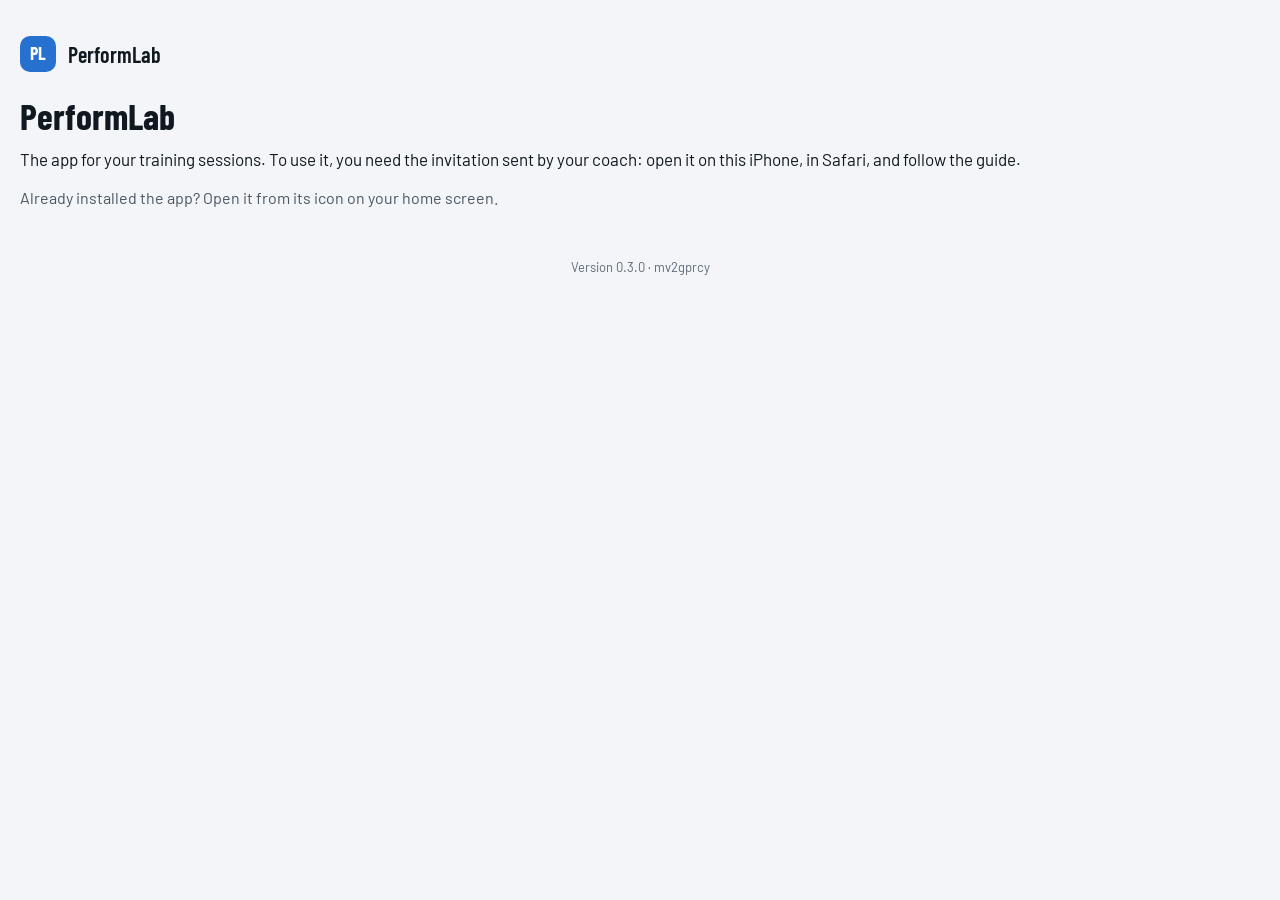
<file: index.html>
<!doctype html>
<html lang="fr">
  <head>
    <meta charset="UTF-8" />
    <meta name="viewport" content="width=device-width, initial-scale=1, viewport-fit=cover" />
    <!-- Politique de sécurité du contenu (AUD-37) : la page ne charge que ses propres fichiers
         et ne joint que la boîte Supabase du coach. Styles en ligne permis (attributs posés par
         le code) ; images « blob: » (illustrations lues dans la boîte) et « data: ». Raisons et
         contrôle : src/__tests__/politiqueDeContenu.spec.ts. -->
    <meta
      http-equiv="Content-Security-Policy"
      content="default-src 'self'; script-src 'self'; style-src 'self' 'unsafe-inline'; img-src 'self' data: blob:; font-src 'self'; connect-src 'self' https://*.supabase.co; worker-src 'self'; manifest-src 'self'; object-src 'none'; base-uri 'self'; form-action 'none'"
    />
    <!-- Couleur de la barre du système : fond de la palette de la PWA (étape 6.4 bis). -->
    <meta name="theme-color" media="(prefers-color-scheme: dark)" content="#0f1317" />
    <meta name="theme-color" media="(prefers-color-scheme: light)" content="#f3f5f8" />
    <meta name="apple-mobile-web-app-capable" content="yes" />
    <meta name="apple-mobile-web-app-title" content="PerformLab" />
    <link rel="manifest" href="./manifest.webmanifest" />
    <link rel="apple-touch-icon" href="./icone-192.png" />
    <link rel="icon" type="image/png" href="./icone-192.png" />
    <title>PerformLab</title>
    <script type="module" crossorigin src="./assets/index-2uS57LEk.js"></script>
    <link rel="stylesheet" crossorigin href="./assets/index-c5T9g7Zo.css">
  </head>
  <body>
    <div id="app"></div>
  </body>
</html>
</file>
<file: assets/index-c5T9g7Zo.css>
:root,[data-theme=dark]{--lightningcss-light: ;--lightningcss-dark:initial;color-scheme:dark;--bg-page:#0f1317;--bg-surface:#182028;--bg-block-header:#1e2832;--bg-muted:#141a20;--border-muted:#222b34;--bg-reader-bar:#141a20;--border-color:#242e38;--text-primary:#e8edf2;--text-secondary:#a3afbb;--text-tertiary:#7d8996;--accent:#2f7fe0;--accent-fill:#2670cf;--on-accent:#fff;--accent-light:#6aaef7;--banner-bg:#17263a;--banner-border:#2f7fe0;--state-same-bg:#6aaef7;--state-same-on:#0f1317;--state-modified:#f2a33a;--state-modified-on:#0f1317;--state-modified-text:#f2b45c;--state-todo-border:#4a5763;--state-todo-text:#c3ccd5;--danger-text:#ff8f80;--rpe-1:#108240;--rpe-2:#10831a;--rpe-3:#368110;--rpe-4:#607a0f;--rpe-5:#807110;--rpe-6:#986713;--rpe-7:#af5a16;--rpe-8:#c44918;--rpe-9:#d72d1b;--rpe-10:#dd1b35;--rpe-on:#fff}[data-theme=light]{--lightningcss-light:initial;--lightningcss-dark: ;color-scheme:light;--bg-page:#f3f5f8;--bg-surface:#fff;--bg-block-header:#e9eef4;--bg-muted:#eceff3;--border-muted:#dde3e9;--bg-reader-bar:#fff;--border-color:#dfe5eb;--text-primary:#101820;--text-secondary:#4a5663;--text-tertiary:#5d6a78;--accent:#2f7fe0;--accent-fill:#2670cf;--on-accent:#fff;--accent-light:#1f64bd;--banner-bg:#e3eefc;--banner-border:#2f7fe0;--state-same-bg:#d7e7fb;--state-same-on:#0d4a94;--state-modified:#f2a33a;--state-modified-on:#101820;--state-modified-text:#9a5700;--state-todo-border:#8795a3;--state-todo-text:#3d4955;--danger-text:#b3261e;--rpe-1:#108240;--rpe-2:#10831a;--rpe-3:#368110;--rpe-4:#607a0f;--rpe-5:#807110;--rpe-6:#986713;--rpe-7:#af5a16;--rpe-8:#c44918;--rpe-9:#d72d1b;--rpe-10:#dd1b35;--rpe-on:#fff}:root{--font-text:"Barlow", -apple-system, system-ui, sans-serif;--font-display:"Barlow Condensed", "Barlow", -apple-system, system-ui, sans-serif;--space-xs:4px;--space-sm:8px;--space-md:12px;--space-lg:20px;--space-xl:32px;--radius-sm:8px;--radius-md:14px;--radius-lg:18px;--touch-min:44px;--button-height:54px;--tabs-height:56px}@font-face{font-family:Barlow;font-style:normal;font-weight:400;font-display:swap;src:url(../polices/barlow-latin-400-normal.woff2)format("woff2")}@font-face{font-family:Barlow;font-style:normal;font-weight:500;font-display:swap;src:url(../polices/barlow-latin-500-normal.woff2)format("woff2")}@font-face{font-family:Barlow;font-style:normal;font-weight:600;font-display:swap;src:url(../polices/barlow-latin-600-normal.woff2)format("woff2")}@font-face{font-family:Barlow Condensed;font-style:normal;font-weight:600;font-display:swap;src:url(../polices/barlow-condensed-latin-600-normal.woff2)format("woff2")}@font-face{font-family:Barlow Condensed;font-style:normal;font-weight:700;font-display:swap;src:url(../polices/barlow-condensed-latin-700-normal.woff2)format("woff2")}html,body,#app{height:100%}html,body{overscroll-behavior:none;background:var(--bg-page);color:var(--text-primary);font-family:var(--font-text);-webkit-text-size-adjust:100%;-webkit-tap-highlight-color:transparent;margin:0;font-size:16px;line-height:1.4;overflow:hidden}h1,h2,h3{font-family:var(--font-display);margin:0;font-weight:700;line-height:1.1}.champ{gap:var(--space-xs);margin-bottom:var(--space-md);color:var(--text-secondary);flex-direction:column;font-size:.9375rem;display:flex}.champ input,.champ textarea{font:inherit;color:var(--text-primary);background:var(--bg-page);border:1.5px solid var(--border-color);border-radius:var(--radius-sm);min-height:var(--touch-min);padding:var(--space-sm) var(--space-md);box-sizing:border-box;font-size:1.0625rem}.champ input:focus,.champ textarea:focus{border-color:var(--accent);outline:none}.champ input[readonly]{color:var(--text-secondary)}.bouton{width:100%;min-height:var(--button-height);margin-top:var(--space-sm);border-radius:var(--radius-md);font-family:var(--font-text);cursor:pointer;font-size:1.125rem;font-weight:600;display:block}.bouton.principal{background:var(--accent-fill);color:var(--on-accent);border:none}.bouton.secondaire{border:1.5px solid var(--state-todo-border);color:var(--text-primary);background:0 0}.bouton:disabled{opacity:.55;cursor:default}.carte{background:var(--bg-surface);border-radius:var(--radius-lg);padding:var(--space-lg);margin-bottom:var(--space-md)}.texte-secondaire{color:var(--text-secondary)}.intitule{font-family:var(--font-text);letter-spacing:.12em;text-transform:uppercase;color:var(--text-secondary);margin:var(--space-lg) var(--space-xs) var(--space-sm);font-size:.8125rem;font-weight:600}.intitule.accent{color:var(--accent-light)}.ligne{justify-content:space-between;align-items:center;gap:var(--space-md);width:100%;min-height:var(--touch-min);font:inherit;text-align:left;color:var(--text-primary);cursor:pointer;background:0 0;border:none;padding:0;font-size:1.0625rem;display:flex}.ligne.accent{color:var(--accent-light)}.ligne.alerte{color:var(--danger-text)}.erreur{color:var(--text-primary);background:var(--bg-muted);border-left:4px solid var(--state-modified);border-radius:var(--radius-sm);padding:var(--space-md);margin:var(--space-md) 0}.onglets[data-v-65ffcf4a]{z-index:10;padding:var(--space-xs) max(var(--space-sm), env(safe-area-inset-right)) env(safe-area-inset-bottom) max(var(--space-sm), env(safe-area-inset-left));background:var(--bg-surface);border-top:1px solid var(--border-color);display:flex;position:fixed;bottom:0;left:0;right:0}.onglet[data-v-65ffcf4a]{min-width:0;min-height:var(--tabs-height);color:var(--text-secondary);flex-direction:column;flex:1;justify-content:center;align-items:center;gap:2px;font-size:.8125rem;font-weight:500;text-decoration:none;display:flex;position:relative}.onglet.actif[data-v-65ffcf4a]{color:var(--accent-light);font-weight:600}.icone[data-v-65ffcf4a]{fill:none;stroke:currentColor;stroke-width:1.8px;stroke-linecap:round;stroke-linejoin:round;width:26px;height:26px}.onglet.actif .icone[data-v-65ffcf4a]{stroke-width:2.2px}.pastille[data-v-65ffcf4a]{box-sizing:border-box;background:var(--rpe-9);min-width:20px;height:20px;color:var(--rpe-on);text-align:center;border-radius:10px;padding:0 5px;font-size:.75rem;font-weight:700;line-height:20px;position:absolute;top:2px;left:calc(50% + 4px)}.visuellement-cache[data-v-65ffcf4a]{clip-path:inset(50%);white-space:nowrap;width:1px;height:1px;position:absolute;overflow:hidden}.chargement-echoue[data-v-2c756bf3]{gap:var(--space-md);flex-direction:column;display:flex}.chargement-echoue p[data-v-2c756bf3]{margin:0}.gabarit[data-v-2c756bf3]{flex-direction:column;height:100%;display:flex}.barre-etat[data-v-2c756bf3]{height:env(safe-area-inset-top);background:var(--bg-page);flex:none}.defilement[data-v-2c756bf3]{overscroll-behavior-y:contain;-webkit-overflow-scrolling:touch;box-sizing:border-box;min-height:0;padding-top:max(calc(var(--space-lg) - env(safe-area-inset-top)), 0px);padding-left:max(var(--space-lg), env(safe-area-inset-left));padding-right:max(var(--space-lg), env(safe-area-inset-right));flex:1 1 0;overflow-y:auto}.entete[data-v-2c756bf3]{justify-content:space-between;align-items:center;gap:var(--space-md);min-height:var(--touch-min);padding-top:var(--space-md);display:flex}.marque[data-v-2c756bf3]{align-items:center;gap:var(--space-md);display:flex}.logo[data-v-2c756bf3]{background:var(--accent-fill);width:36px;height:36px;color:var(--on-accent);font-family:var(--font-display);border-radius:10px;justify-content:center;align-items:center;font-size:1.125rem;font-weight:700;display:inline-flex}.nom[data-v-2c756bf3]{font-family:var(--font-display);font-size:1.375rem;font-weight:600}.coach[data-v-2c756bf3]{color:var(--text-secondary);font-size:.9375rem}.plein-ecran .contenu[data-v-2c756bf3]{padding-top:0}.avec-onglets .defilement[data-v-2c756bf3]{padding-bottom:calc(var(--tabs-height) + var(--space-lg) + env(safe-area-inset-bottom))}.ecran-fixe .defilement[data-v-2c756bf3]{flex-direction:column;display:flex;overflow:hidden}.ecran-fixe.avec-onglets .defilement[data-v-2c756bf3]{padding-bottom:calc(var(--tabs-height) + var(--space-xs) + env(safe-area-inset-bottom))}.ecran-fixe .contenu[data-v-2c756bf3]{min-height:0;padding-top:var(--space-md);flex-direction:column;flex:1 1 0;display:flex}.contenu[data-v-2c756bf3]{padding-top:var(--space-lg)}.pied[data-v-2c756bf3]{padding-top:var(--space-xl);padding-bottom:max(var(--space-lg), env(safe-area-inset-bottom));text-align:center;color:var(--text-tertiary);font-size:.8125rem}.titre[data-v-f253bcbd]{margin:0 0 var(--space-xs);font-size:2.5rem}.seance[data-v-f253bcbd]{justify-content:space-between;align-items:center;gap:var(--space-md);color:inherit;margin-top:var(--space-md);text-decoration:none;display:flex}.corps p[data-v-f253bcbd]{margin:0}.titre-seance[data-v-f253bcbd]{font-size:1.125rem;font-weight:500}.meta[data-v-f253bcbd]{color:var(--text-secondary)}.pastille[data-v-f253bcbd]{border-radius:999px;flex:none;padding:2px 12px;font-size:.875rem;font-weight:600}.envoyee[data-v-f253bcbd]{background:var(--state-same-bg);color:var(--state-same-on)}.en-attente[data-v-f253bcbd]{border:1.5px solid var(--state-todo-border);color:var(--state-todo-text)}.titre[data-v-18b5e5ef]{margin-bottom:var(--space-md);font-size:2.25rem}.intro[data-v-18b5e5ef]{margin:0 0 var(--space-md);font-size:1.0625rem}.etapes[data-v-18b5e5ef]{margin-top:var(--space-lg);padding-left:calc(var(--space-lg) + 1.25rem);font-size:1.0625rem}.etapes li+li[data-v-18b5e5ef]{margin-top:var(--space-md)}.lien-texte[data-v-ebd82a32]{padding:var(--space-sm) 0;min-height:var(--touch-min);font:inherit;color:var(--accent-light);cursor:pointer;background:0 0;border:none;display:block}.titre[data-v-05183769]{margin-bottom:var(--space-sm);font-size:2.25rem}.question[data-v-9f95adce]{margin:0 0 var(--space-sm);font-size:1.0625rem}.explication[data-v-9f95adce]{margin:0;font-size:.9375rem}.explication+div[data-v-9f95adce]{margin-top:var(--space-md)}.titre[data-v-54c15e60]{margin-bottom:var(--space-md);font-size:2.25rem}.texte[data-v-54c15e60]{font-size:1.0625rem;line-height:1.5}.carte .texte[data-v-54c15e60]{margin:0}.version[data-v-54c15e60]{font-size:.8125rem}.effacement[data-v-54c15e60]{margin-top:var(--space-lg)}.date[data-v-4b58a1cb]{margin:0 0 var(--space-xs);color:var(--text-secondary);font-size:1.0625rem}.titre[data-v-4b58a1cb]{margin-bottom:var(--space-lg);font-size:2.5rem}.carte p[data-v-4b58a1cb]{margin:0}.carte p+p[data-v-4b58a1cb]{margin-top:var(--space-sm)}.principal[data-v-4b58a1cb]{font-size:1.0625rem}.diagnostic[data-v-4b58a1cb]{font-size:.875rem}.aujourdhui[data-v-4b58a1cb]{border:1.5px solid var(--border-color)}.aujourdhui .intitule[data-v-4b58a1cb]{margin:0 0 var(--space-xs)}.titre-seance[data-v-4b58a1cb]{margin:0 0 var(--space-xs);font-size:1.75rem}.aujourdhui p+p[data-v-4b58a1cb]{margin-top:0}.lancer[data-v-4b58a1cb]{box-sizing:border-box;margin-top:var(--space-md);justify-content:center;align-items:center;text-decoration:none;display:flex}.tuiles[data-v-4b58a1cb]{gap:var(--space-md);grid-template-columns:1fr 1fr;display:grid}.tuile[data-v-4b58a1cb]{box-sizing:border-box;min-height:128px;padding:var(--space-lg);border:1.5px solid var(--border-color);border-radius:var(--radius-lg);background:var(--bg-surface);color:var(--text-primary);font:inherit;text-align:left;flex-direction:column;text-decoration:none;display:flex}.tuile.a-venir[data-v-4b58a1cb]{border-style:dashed;border-color:var(--state-todo-border);color:var(--text-secondary);background:0 0}.tuile-tete[data-v-4b58a1cb]{justify-content:space-between;align-items:center;gap:var(--space-sm);min-height:28px;margin-bottom:auto;display:flex}.icone[data-v-4b58a1cb]{fill:none;width:28px;height:28px;stroke:var(--accent-light);stroke-width:1.8px;stroke-linecap:round;stroke-linejoin:round;flex:none}.a-venir .icone[data-v-4b58a1cb]{stroke:currentColor}.pastille[data-v-4b58a1cb]{background:var(--accent-fill);color:var(--on-accent);white-space:nowrap;border-radius:999px;padding:2px 10px;font-size:.875rem;font-weight:600}.tuile-titre[data-v-4b58a1cb]{margin-top:var(--space-md);font-size:1.25rem;font-weight:600}.tuile-detail[data-v-4b58a1cb]{color:var(--text-secondary);font-size:.9375rem}.titre[data-v-de3c1f25]{margin-bottom:var(--space-md);font-size:2.25rem}.illustration[data-v-6a5656e4]{border-radius:var(--radius-md,12px);background:var(--bg-surface);object-fit:contain;display:block}.vignette[data-v-6a5656e4]{flex-shrink:0;width:64px;height:64px}.grande[data-v-6a5656e4]{width:100%;max-height:220px;margin:var(--space-sm) 0}.champ-direct[data-v-f003b62e]{width:100%;min-width:0;min-height:var(--touch-min);box-sizing:border-box;padding:0 var(--space-md);border-radius:var(--radius-md);border:1.5px solid var(--state-todo-border);background:var(--bg-page);color:var(--text-primary);font-family:var(--font-text);font-variant-numeric:tabular-nums;text-align:right;font-size:1.25rem}.champ-direct[data-v-f003b62e]:focus{border-color:var(--accent);outline:none}.champ-direct.proposee[data-v-f003b62e]{letter-spacing:.08em;color:var(--text-secondary);font-style:italic}.champ-direct.a-saisir[data-v-f003b62e]{border-color:var(--state-modified);border-style:dashed}.champ-direct[data-v-f003b62e]::placeholder{color:var(--text-tertiary);font-size:.875rem;font-style:normal}.champ-direct.a-saisir[data-v-f003b62e]::placeholder{color:var(--state-modified-text)}.champ-direct[data-v-f003b62e]:disabled{opacity:1;border-style:solid;border-color:var(--border-color);-webkit-text-fill-color:currentColor}.icone-etat[data-v-96128c63]{fill:none;stroke:currentColor;stroke-width:2.4px;stroke-linecap:round;stroke-linejoin:round;flex:none;width:18px;height:18px}.choix[data-v-2cb89757]{gap:var(--space-sm);grid-template-columns:repeat(3,1fr);display:grid}.etat[data-v-2cb89757]{justify-content:center;align-items:center;gap:var(--space-xs);min-height:64px;padding:var(--space-sm) var(--space-xs);border-radius:var(--radius-md);border:1.5px solid var(--state-todo-border);background:var(--bg-surface);color:var(--text-primary);font-family:var(--font-text);cursor:pointer;flex-direction:column;font-size:1.0625rem;font-weight:600;display:flex}.etat[data-v-2cb89757]:disabled{cursor:default}.etat[data-v-2cb89757]:disabled:not(.choisi){opacity:.55}.icone[data-v-2cb89757]{width:26px;height:26px}.is-same .icone[data-v-2cb89757]{color:var(--accent-light)}.is-modified .icone[data-v-2cb89757]{color:var(--state-modified)}.is-skipped .icone[data-v-2cb89757]{color:var(--text-secondary)}.choisi[data-v-2cb89757]{background:var(--banner-bg)}.choisi.is-same[data-v-2cb89757]{border-color:var(--accent)}.choisi.is-modified[data-v-2cb89757]{border-color:var(--state-modified)}.choisi.is-skipped[data-v-2cb89757]{border-color:var(--text-secondary)}.compact .etat[data-v-2cb89757]{min-height:var(--touch-min);flex-direction:row;gap:6px;font-size:.9375rem}.compact .icone[data-v-2cb89757]{width:18px;height:18px}.compact .choisi.is-modified[data-v-2cb89757]{background:var(--state-modified);color:var(--state-modified-on)}.compact .choisi.is-modified .icone[data-v-2cb89757]{color:var(--state-modified-on)}.niveaux[data-v-5ea07ce2]{gap:var(--space-sm);grid-template-columns:repeat(5,1fr);display:grid}.niveau[data-v-5ea07ce2]{min-height:var(--touch-min);border:1.5px solid var(--border-color);border-top:5px solid var(--niveau);border-radius:var(--radius-sm);background:var(--bg-surface);color:var(--text-primary);font-family:var(--font-text);cursor:pointer;font-size:1.25rem;font-weight:700}.niveau.choisi[data-v-5ea07ce2]{border-color:var(--niveau);background:var(--niveau);color:var(--rpe-on)}.niveau[data-v-5ea07ce2]:disabled{cursor:default}.niveau[data-v-5ea07ce2]:disabled:not(.choisi){opacity:.55}.mot[data-v-5ea07ce2]{margin:var(--space-sm) 0 0;color:var(--text-secondary);font-size:1.0625rem}.champ-temps[data-v-4e6331de]{width:100%;min-width:0;min-height:var(--touch-min);box-sizing:border-box;padding:0 var(--space-md);border-radius:var(--radius-md);border:1.5px solid var(--state-todo-border);background:var(--bg-page);color:var(--text-primary);font-family:var(--font-text);font-variant-numeric:tabular-nums;text-align:right;font-size:1.25rem}.champ-temps[data-v-4e6331de]:focus{border-color:var(--accent);outline:none}.champ-temps.proposee[data-v-4e6331de]{letter-spacing:.08em;color:var(--text-secondary);font-style:italic}.champ-temps.a-saisir[data-v-4e6331de]{border-color:var(--state-modified);border-style:dashed}.champ-temps[data-v-4e6331de]::placeholder{color:var(--text-tertiary);font-size:.875rem;font-style:normal}.champ-temps[data-v-4e6331de]:disabled{opacity:1;border-color:var(--border-color);-webkit-text-fill-color:currentColor}.choix-distance[data-v-519d73d1]{border:1px solid var(--border-color);border-radius:var(--radius-sm);vertical-align:middle;display:inline-flex;overflow:hidden}.choix-distance-btn[data-v-519d73d1]{min-width:2.25rem;min-height:1.75rem;color:var(--text-secondary);font-family:var(--font-text);padding:0 var(--space-xs);background:0 0;border:none;font-size:.8125rem;font-weight:600}.choix-distance-btn+.choix-distance-btn[data-v-519d73d1]{border-left:1px solid var(--border-color)}.choix-distance-btn.actif[data-v-519d73d1]{background:var(--accent-fill);color:var(--on-accent)}.tableau[data-v-3ba5f48a]{table-layout:fixed;border-collapse:separate;border-spacing:var(--space-sm) var(--space-sm);margin:0 calc(-1 * var(--space-sm));width:calc(100% + 2 * var(--space-sm))}.tableau thead th[data-v-3ba5f48a]{color:var(--text-secondary);text-align:right;vertical-align:bottom;white-space:nowrap;font-size:.9375rem;font-weight:400}.rang[data-v-3ba5f48a]{width:2.25rem;color:var(--text-secondary);font-size:1.0625rem;font-weight:700;text-align:left!important}.tableau td[data-v-3ba5f48a]{text-align:right;padding:0}.lu[data-v-3ba5f48a]{min-height:var(--touch-min);line-height:var(--touch-min);font-variant-numeric:tabular-nums;white-space:nowrap;font-size:1.125rem;display:block}.series[data-v-3ba5f48a]{gap:var(--space-sm);flex-direction:column;display:flex}.serie[data-v-3ba5f48a]{padding:var(--space-sm) var(--space-md) var(--space-md);border-radius:var(--radius-md);border:1px solid var(--border-color)}.titre-serie[data-v-3ba5f48a]{margin:0 0 var(--space-xs);color:var(--text-secondary);font-size:1.0625rem;font-weight:700}.champs[data-v-3ba5f48a]{gap:var(--space-sm) var(--space-md);grid-template-columns:repeat(2,minmax(0,1fr));display:grid}.champ-serie[data-v-3ba5f48a]{flex-direction:column;gap:2px;min-width:0;display:flex}.etiquette[data-v-3ba5f48a]{color:var(--text-secondary);overflow-wrap:anywhere;font-size:.9375rem}.champ-serie .lu[data-v-3ba5f48a]{text-align:right}.plus[data-v-184c4600]{margin-top:var(--space-md);border:1.5px dashed var(--state-todo-border);border-radius:var(--radius-md);padding:0 var(--space-md)}.plus.ouvert[data-v-184c4600]{border-style:solid;border-color:var(--border-color);padding-bottom:var(--space-md)}.plus-titre[data-v-184c4600]{width:100%;min-height:var(--touch-min);color:var(--accent-light);font-family:var(--font-text);cursor:pointer;background:0 0;border:none;justify-content:space-between;align-items:center;padding:0;font-size:1.0625rem;display:flex}.pastilles[data-v-184c4600]{gap:var(--space-sm);margin-bottom:var(--space-sm);flex-wrap:wrap;display:flex}.pastille[data-v-184c4600]{min-height:var(--touch-min);padding:0 var(--space-md);border:1.5px solid var(--state-todo-border);background:var(--bg-surface);color:var(--text-primary);font-family:var(--font-text);cursor:pointer;border-radius:999px;font-size:1rem}.pastille.active[data-v-184c4600]{border-color:var(--accent);background:var(--banner-bg);font-weight:600}.aide-proposee[data-v-184c4600]{margin:var(--space-sm) 0 0;color:var(--text-secondary);font-size:.9375rem}.lecteur[data-v-bb235b52]{padding-bottom:calc(var(--button-height) + 2 * var(--space-md) + env(safe-area-inset-bottom))}.haut[data-v-bb235b52]{justify-content:space-between;align-items:center;gap:var(--space-md);min-height:var(--touch-min);display:flex}.vers-seance[data-v-bb235b52]{align-items:center;gap:var(--space-sm);min-height:var(--touch-min);color:var(--accent-light);font-size:1.0625rem;text-decoration:none;display:inline-flex}.icone-liste[data-v-bb235b52]{fill:none;stroke:currentColor;stroke-width:2px;width:22px;height:22px}.position[data-v-bb235b52]{color:var(--text-secondary);text-align:right}.segments[data-v-bb235b52]{gap:var(--space-sm);margin:var(--space-md) 0 var(--space-lg);display:flex}.segment[data-v-bb235b52]{background:var(--border-color);border-radius:3px;flex:1;height:5px}.segment.is-same[data-v-bb235b52]{background:var(--accent)}.segment.is-modified[data-v-bb235b52]{background:var(--state-modified)}.segment.is-skipped[data-v-bb235b52]{background:var(--text-tertiary)}.segment.incomplet[data-v-bb235b52]{background:repeating-linear-gradient(90deg, var(--state-modified) 0 4px, var(--border-color) 4px 8px)}.rubrique[data-v-bb235b52]{margin:var(--space-lg) 0 var(--space-sm);letter-spacing:.12em;text-transform:uppercase;color:var(--text-secondary);font-size:.8125rem;font-weight:600}.segments+.rubrique[data-v-bb235b52],.segments+div>.rubrique[data-v-bb235b52]:first-child{margin-top:0}.nom[data-v-bb235b52]{overflow-wrap:anywhere;font-size:2.5rem}.sous-titre[data-v-bb235b52]{margin:var(--space-xs) 0 0;color:var(--text-secondary);font-size:1.0625rem}.tuiles[data-v-bb235b52]{gap:var(--space-sm);margin-top:var(--space-lg);grid-template-columns:repeat(auto-fit,minmax(0,1fr));display:grid}.tuile[data-v-bb235b52]{min-height:108px;padding:var(--space-sm) var(--space-xs);border-radius:var(--radius-md);background:var(--bg-surface);text-align:center;flex-direction:column;justify-content:center;align-items:center;display:flex}.chiffre[data-v-bb235b52]{font-family:var(--font-display);overflow-wrap:anywhere;font-size:2.75rem;font-weight:700;line-height:1.1}.chiffre.long[data-v-bb235b52]{font-size:1.75rem}.unite[data-v-bb235b52]{margin-left:.2em;font-size:1.25rem}.libelle[data-v-bb235b52]{color:var(--text-secondary);font-size:.9375rem}.tempo-repos[data-v-bb235b52]{justify-content:space-between;gap:var(--space-md);margin-top:var(--space-md);padding:0 var(--space-sm);color:var(--text-secondary);font-size:1.0625rem;display:flex}.tempo-repos strong[data-v-bb235b52]{color:var(--text-primary)}.repos[data-v-bb235b52]{margin-left:auto}.consigne[data-v-bb235b52]{margin:var(--space-md) 0 0;padding:var(--space-md) var(--space-lg);border-radius:var(--radius-md);background:var(--bg-surface);font-size:1.0625rem}.consigne strong[data-v-bb235b52]{color:var(--text-secondary)}.carte-exercice[data-v-bb235b52]{margin-top:var(--space-lg);padding:var(--space-lg);border-radius:var(--radius-lg);background:var(--bg-surface)}.carte-exercice p[data-v-bb235b52]{margin:0}.entete-carte[data-v-bb235b52]{align-items:center;gap:var(--space-sm);display:flex}.nom-carte[data-v-bb235b52]{font-size:1.1875rem;font-weight:500}.prescription[data-v-bb235b52]{font-family:var(--font-display);overflow-wrap:anywhere;font-size:1.625rem;font-weight:700}.complement[data-v-bb235b52]{font-family:var(--font-text);color:var(--text-secondary);font-size:1rem;font-weight:400}.details[data-v-bb235b52]{color:var(--text-secondary);margin-bottom:var(--space-xs)!important}.carte-exercice .choix[data-v-bb235b52]{margin-top:var(--space-md)}.saisie-carte[data-v-bb235b52]{margin-top:var(--space-sm)}.carte-saisie[data-v-bb235b52]{margin-top:var(--space-lg);padding:var(--space-sm) var(--space-lg) var(--space-lg);border-radius:var(--radius-lg);background:var(--bg-surface)}.carte-saisie>.rubrique[data-v-bb235b52]{margin-top:var(--space-md);margin-bottom:0}.aide[data-v-bb235b52]{margin:var(--space-sm) 0 0;padding-top:var(--space-md);border-top:1px solid var(--border-color);color:var(--text-secondary)}.durete[data-v-bb235b52]{margin-top:var(--space-lg)}.carte-exercice .durete[data-v-bb235b52]{margin-top:var(--space-md);padding-top:var(--space-md);border-top:1px solid var(--border-color)}.titre-durete[data-v-bb235b52]{font-size:1.0625rem;font-weight:700;margin:0 0 var(--space-sm)!important}.champ-tours[data-v-bb235b52]{align-items:center;gap:var(--space-sm);width:9rem;display:inline-flex}.unite-tours[data-v-bb235b52]{color:var(--text-secondary)}.ligne-tours[data-v-bb235b52]{justify-content:space-between;align-items:center;gap:var(--space-md);margin-top:var(--space-md);display:flex}.prevu-tours[data-v-bb235b52]{color:var(--text-tertiary)}.barre[data-v-bb235b52]{gap:var(--space-md);padding:var(--space-md) max(var(--space-lg), env(safe-area-inset-right)) max(var(--space-md), env(safe-area-inset-bottom)) max(var(--space-lg), env(safe-area-inset-left));background:var(--bg-reader-bar);border-top:1px solid var(--border-muted);grid-template-columns:1fr 1fr;display:grid;position:fixed;bottom:0;left:0;right:0}.barre .bouton[data-v-bb235b52]{margin-top:0}.messages[data-v-5e751ca0]{gap:var(--space-sm);flex-direction:column;flex:1 1 0;min-height:0;display:flex}.zone-fil[data-v-5e751ca0]{gap:var(--space-md);overscroll-behavior-y:contain;-webkit-overflow-scrolling:touch;min-height:0;padding:var(--space-sm) 0;flex-direction:column;flex:1 1 0;display:flex;overflow-y:auto}.coach[data-v-5e751ca0]{align-items:center;gap:var(--space-md);padding-bottom:var(--space-md);border-bottom:1px solid var(--border-color);flex:none;display:flex}.avatar[data-v-5e751ca0]{background:var(--bg-block-header);width:44px;height:44px;color:var(--text-primary);font-family:var(--font-display);border-radius:12px;flex:none;justify-content:center;align-items:center;font-weight:700;display:inline-flex}.identite[data-v-5e751ca0]{min-width:0}.identite h1[data-v-5e751ca0]{margin:0;font-size:1.1875rem;font-weight:700;line-height:1.2}.identite p[data-v-5e751ca0]{color:var(--text-secondary);overflow-wrap:anywhere;margin:0;font-size:.9375rem}.bandeau[data-v-5e751ca0]{align-items:center;gap:var(--space-sm);padding:var(--space-sm) var(--space-md);border:1px solid var(--state-modified);color:var(--state-modified-text);border-radius:10px;flex:none;margin:0;font-size:.9375rem;display:flex}.icone[data-v-5e751ca0]{fill:none;stroke:currentColor;stroke-width:1.8px;stroke-linecap:round;stroke-linejoin:round;flex:none;width:22px;height:22px}.anciens[data-v-5e751ca0],.vide[data-v-5e751ca0]{text-align:center;color:var(--text-tertiary);margin:0;font-size:.875rem;font-style:italic}.vide[data-v-5e751ca0]{padding-top:var(--space-xl);font-style:normal}.fil[data-v-5e751ca0]{gap:var(--space-sm);flex-direction:column;margin:0;padding:0;list-style:none;display:flex}.jour[data-v-5e751ca0]{margin-top:var(--space-sm);text-align:center;color:var(--text-tertiary);font-size:.8125rem}.ligne[data-v-5e751ca0]{flex-direction:column;align-items:flex-start;max-width:82%;display:flex}.ligne.de-athlete[data-v-5e751ca0]{align-self:flex-end;align-items:flex-end}.bulle[data-v-5e751ca0]{padding:var(--space-sm) var(--space-md);background:var(--bg-block-header);color:var(--text-primary);white-space:pre-wrap;overflow-wrap:anywhere;border-radius:18px;margin:0;font-size:1rem;line-height:1.4}.de-coach .bulle[data-v-5e751ca0]{border-bottom-left-radius:6px}.de-athlete .bulle[data-v-5e751ca0]{background:var(--accent-fill);color:var(--on-accent);border-bottom-right-radius:6px}.attente .bulle[data-v-5e751ca0]{opacity:.6}.bulle a[data-v-5e751ca0]{color:inherit;text-decoration:underline}.mention[data-v-5e751ca0]{margin:2px var(--space-xs) 0;color:var(--text-tertiary);text-align:right;font-size:.8125rem}.annuler[data-v-5e751ca0]{min-height:var(--touch-min);padding:0 var(--space-xs);color:var(--accent-light);font:inherit;background:0 0;border:0;font-weight:600}.annuler[data-v-5e751ca0]:disabled{opacity:.5}.saisie[data-v-5e751ca0]{padding:var(--space-sm) 0;border-top:1px solid var(--border-color);flex:none}.ligne-saisie[data-v-5e751ca0]{align-items:flex-end;gap:var(--space-sm);display:flex}textarea[data-v-5e751ca0]{min-width:0;min-height:var(--touch-min);box-sizing:border-box;max-height:132px;padding:.625rem var(--space-md);border:1px solid var(--border-color);background:var(--bg-page);color:var(--text-primary);font:inherit;resize:none;border-radius:22px;flex:1;font-size:1rem;line-height:1.35}.envoyer[data-v-5e751ca0]{width:var(--touch-min);height:var(--touch-min);background:var(--accent-fill);color:var(--on-accent);border:0;border-radius:50%;flex:none;justify-content:center;align-items:center;display:inline-flex}.envoyer[data-v-5e751ca0]:disabled{opacity:.45}.compteur[data-v-5e751ca0],.erreur[data-v-5e751ca0]{margin:0 var(--space-xs) var(--space-xs);text-align:right;color:var(--text-tertiary);font-size:.8125rem}.compteur.depasse[data-v-5e751ca0],.erreur[data-v-5e751ca0]{color:var(--danger-text)}.visuellement-cache[data-v-5e751ca0]{clip-path:inset(50%);white-space:nowrap;width:1px;height:1px;position:absolute;overflow:hidden}.badge[data-v-0a43cc72]{white-space:nowrap;box-sizing:border-box;border-radius:999px;align-items:center;gap:6px;min-height:32px;padding:0 14px;font-size:.9375rem;font-weight:600;display:inline-flex}.is-same[data-v-0a43cc72]{background:var(--state-same-bg);color:var(--state-same-on)}.is-modified[data-v-0a43cc72]{background:var(--state-modified);color:var(--state-modified-on)}.is-skipped[data-v-0a43cc72],.is-todo[data-v-0a43cc72]{border:1.5px solid var(--state-todo-border);color:var(--state-todo-text)}.titre[data-v-a66cc22c]{font-size:2.25rem}.theme[data-v-a66cc22c]{color:var(--text-secondary);margin:var(--space-xs) 0 0}.rubrique[data-v-a66cc22c]{font-family:var(--font-text);letter-spacing:.12em;text-transform:uppercase;color:var(--text-secondary);margin:var(--space-xl) 0 var(--space-md);font-size:.8125rem;font-weight:600}.etats[data-v-a66cc22c]{gap:var(--space-sm);flex-wrap:wrap;display:flex}.bouton[data-v-a66cc22c]{width:100%;height:var(--button-height);margin-bottom:var(--space-sm);border-radius:var(--radius-md);font-family:var(--font-text);font-size:1.125rem;font-weight:600;display:block}.principal[data-v-a66cc22c]{background:var(--accent-fill);color:var(--on-accent);border:none}.secondaire[data-v-a66cc22c]{border:1.5px solid var(--state-todo-border);color:var(--text-primary);background:0 0}.bandeau[data-v-a66cc22c]{align-items:center;gap:var(--space-md);padding:var(--space-md) var(--space-lg);border-radius:var(--radius-lg);background:var(--banner-bg);border:1.5px solid var(--banner-border);margin-bottom:var(--space-md);font-weight:600;display:flex}.nombre[data-v-a66cc22c]{background:var(--accent-fill);width:44px;height:44px;color:var(--on-accent);font-family:var(--font-display);border-radius:50%;justify-content:center;align-items:center;font-size:1.5rem;font-weight:700;display:inline-flex}.carte[data-v-a66cc22c]{background:var(--bg-surface);border-radius:var(--radius-lg);padding:var(--space-lg);margin-bottom:var(--space-md)}.carte p[data-v-a66cc22c]{margin:0 0 var(--space-xs)}.attenuee[data-v-a66cc22c]{background:var(--bg-muted);border:1px solid var(--border-muted)}.exercice[data-v-a66cc22c]{font-size:1.125rem;font-weight:500}.prescription[data-v-a66cc22c]{font-family:var(--font-display);font-size:1.75rem;font-weight:600}.secondaire-texte[data-v-a66cc22c]{color:var(--text-secondary)}.modifie-texte[data-v-a66cc22c]{color:var(--state-modified-text)}.lien[data-v-a66cc22c]{color:var(--accent-light)}.roles[data-v-a66cc22c]{margin:0;padding:0;list-style:none}.role[data-v-a66cc22c]{align-items:center;gap:var(--space-sm);padding:var(--space-xs) 0;border-bottom:1px solid var(--border-color);grid-template-columns:28px 1fr auto;font-size:.875rem;display:grid}.pastille[data-v-a66cc22c]{border:1px solid var(--border-color);border-radius:6px;width:24px;height:24px}.valeur[data-v-a66cc22c]{color:var(--text-secondary);font-variant-numeric:tabular-nums}.question[data-v-3320740c]{margin:0 0 var(--space-sm);font-size:1.0625rem}.explication[data-v-3320740c]{margin:0;font-size:.9375rem}.titre[data-v-004e08c0]{margin-bottom:var(--space-lg);font-size:2.5rem}.libelle[data-v-004e08c0]{margin:0 0 var(--space-xs);font-size:.875rem}.accord[data-v-004e08c0],.question[data-v-004e08c0]{margin:0}.question[data-v-004e08c0]{font-size:1.0625rem}.coach[data-v-004e08c0]{margin:0;font-size:1.125rem;font-weight:500}.note[data-v-004e08c0]{margin:0 var(--space-xs) var(--space-md);font-size:.9375rem}.donnees .rangee+.rangee[data-v-004e08c0]{margin-top:var(--space-md);padding-top:var(--space-md);border-top:1px solid var(--border-color)}.retour[data-v-004e08c0]{margin-top:var(--space-lg);min-height:var(--touch-min);line-height:var(--touch-min);color:var(--accent-light);display:inline-block}.retour[data-v-545f0896]{min-height:var(--touch-min);line-height:var(--touch-min);color:var(--accent-light);font-size:1.0625rem;text-decoration:none;display:inline-block}.date[data-v-545f0896]{margin:var(--space-md) 0 var(--space-xs);color:var(--text-secondary);font-size:1.0625rem}.titre[data-v-545f0896]{margin-bottom:var(--space-lg);overflow-wrap:anywhere;font-size:2.5rem}.note p[data-v-545f0896]{margin:0}.rubrique[data-v-545f0896]{letter-spacing:.12em;text-transform:uppercase;color:var(--text-secondary);font-size:.8125rem;font-weight:600;margin-bottom:var(--space-xs)!important}.texte-note[data-v-545f0896]{font-size:1.0625rem}.progression[data-v-545f0896]{align-items:center;gap:var(--space-md);margin:var(--space-lg) 0;display:flex}.piste[data-v-545f0896]{background:var(--border-color);border-radius:4px;flex:1;height:8px;overflow:hidden}.rempli[data-v-545f0896]{background:var(--state-modified);height:100%}.bloc[data-v-545f0896]{background:var(--bg-surface);border-radius:var(--radius-lg);margin-bottom:var(--space-lg);overflow:hidden}.entete-bloc[data-v-545f0896]{background:var(--bg-block-header);padding:var(--space-md) var(--space-lg)}.ligne-bloc[data-v-545f0896]{justify-content:space-between;align-items:baseline;gap:var(--space-md);display:flex}.nom-bloc[data-v-545f0896]{font-size:1.375rem;font-weight:700}.format[data-v-545f0896]{color:var(--text-secondary);text-align:right}.consigne-bloc[data-v-545f0896]{margin:var(--space-xs) 0 0;color:var(--text-secondary)}.exercice[data-v-545f0896]{padding:var(--space-lg)}.exercice+.exercice[data-v-545f0896]{border-top:1px solid var(--border-color)}.ligne-exercice[data-v-545f0896]{justify-content:space-between;align-items:flex-start;gap:var(--space-sm);display:flex}.nom-exercice[data-v-545f0896]{flex:1;margin:0;font-size:1.1875rem;font-weight:500}.prescription[data-v-545f0896]{margin:var(--space-xs) 0 0;font-family:var(--font-display);overflow-wrap:anywhere;font-size:1.625rem;font-weight:600}.complement[data-v-545f0896]{font-family:var(--font-text);color:var(--text-secondary);font-size:1rem;font-weight:400}.realise[data-v-545f0896]{margin:var(--space-xs) 0 0;padding:2px var(--space-sm);border-radius:var(--radius-sm);background:var(--state-modified);color:var(--state-modified-on);font-weight:600;display:inline-block}.terme[data-v-545f0896]{white-space:nowrap}.a-saisir[data-v-545f0896]{margin:var(--space-xs) 0 0;color:var(--state-modified-text);font-size:.9375rem;font-weight:600}.durete[data-v-545f0896]{margin:var(--space-xs) 0 0;color:var(--text-secondary)}.realise-lignes[data-v-545f0896]{column-gap:var(--space-md);padding:var(--space-xs) var(--space-md) var(--space-sm);font-variant-numeric:tabular-nums;grid-template-columns:auto auto;row-gap:2px;display:inline-grid}.realise-lignes p[data-v-545f0896]{margin:0}.realise-titre[data-v-545f0896]{grid-column:1/-1}.realise-ligne[data-v-545f0896]{display:contents}.realise-valeur[data-v-545f0896]{white-space:nowrap}.fin p[data-v-545f0896]{margin:0 0 var(--space-sm)}.fin-titre[data-v-545f0896]{font-size:1.125rem;font-weight:600}.lien-bouton[data-v-545f0896]{box-sizing:border-box;justify-content:center;align-items:center;text-decoration:none;display:flex}.details[data-v-545f0896]{margin:var(--space-xs) 0 0;color:var(--text-secondary)}.bandeau[data-v-d73ae5fc]{align-items:center;gap:var(--space-md);padding:var(--space-md) var(--space-lg);margin-bottom:var(--space-lg);border-radius:var(--radius-lg);background:var(--banner-bg);border:1.5px solid var(--banner-border);display:flex}.bandeau p[data-v-d73ae5fc]{margin:0}.nombre[data-v-d73ae5fc]{background:var(--accent-fill);width:44px;height:44px;color:var(--on-accent);font-family:var(--font-display);border-radius:50%;flex:none;justify-content:center;align-items:center;font-size:1.5rem;font-weight:700;display:inline-flex}.bandeau-titre[data-v-d73ae5fc]{font-size:1.0625rem;font-weight:600}.bandeau-dates[data-v-d73ae5fc]{color:var(--text-secondary)}.rubrique[data-v-d73ae5fc]{font-family:var(--font-text);letter-spacing:.12em;text-transform:uppercase;color:var(--text-secondary);margin:var(--space-lg) 0 var(--space-md);font-size:.8125rem;font-weight:600}.seance[data-v-d73ae5fc]{color:inherit;gap:var(--space-lg);align-items:center;text-decoration:none;display:flex}.date[data-v-d73ae5fc]{flex-direction:column;flex:none;align-items:center;width:3rem;display:flex}.jour[data-v-d73ae5fc]{color:var(--accent-light);font-size:.875rem;font-weight:500}.numero[data-v-d73ae5fc]{font-family:var(--font-display);font-size:2rem;font-weight:700;line-height:1}.corps[data-v-d73ae5fc]{flex:1;min-width:0}.ligne-titre[data-v-d73ae5fc]{justify-content:space-between;align-items:flex-start;gap:var(--space-xs) var(--space-sm);flex-wrap:wrap;display:flex}.titre-seance[data-v-d73ae5fc]{flex:10rem;margin:0;font-size:1.125rem;font-weight:500}.pastille[data-v-d73ae5fc]{background:var(--state-same-bg);color:var(--state-same-on);border-radius:999px;flex:none;padding:2px 12px;font-size:.875rem;font-weight:600}.pastille.en-cours[data-v-d73ae5fc]{background:var(--state-modified);color:var(--state-modified-on)}.chevron[data-v-d73ae5fc]{color:var(--text-secondary);flex:none;font-size:1.75rem}.meta[data-v-d73ae5fc]{margin:var(--space-xs) 0 0;color:var(--text-secondary)}.retour[data-v-71c48bc3]{min-height:var(--touch-min);line-height:var(--touch-min);color:var(--accent-light);font-size:1.0625rem;text-decoration:none;display:inline-block}.titre[data-v-71c48bc3]{margin:var(--space-md) 0 var(--space-lg);font-size:2.5rem}.carte p[data-v-71c48bc3]{margin:0}.carte p+p[data-v-71c48bc3]{margin-top:var(--space-sm)}.principal[data-v-71c48bc3]{font-size:1.0625rem}.compteur-commentaire[data-v-3e7b48f9]{color:var(--text-tertiary);align-self:flex-end;font-size:.8125rem}.terminer[data-v-3e7b48f9]{padding-bottom:calc(var(--button-height) + 2.5rem + 2 * var(--space-md) + env(safe-area-inset-bottom))}.retour[data-v-3e7b48f9]{min-height:var(--touch-min);line-height:var(--touch-min);color:var(--accent-light);font-size:1.0625rem;text-decoration:none;display:inline-block}.titre[data-v-3e7b48f9]{margin-bottom:var(--space-lg);font-size:2.5rem}.manques[data-v-3e7b48f9]{padding:var(--space-md) var(--space-lg);margin-bottom:var(--space-lg);border-radius:var(--radius-lg);border:1.5px solid var(--state-modified);background:var(--bg-surface);flex-direction:column;display:flex}.manques-titre[data-v-3e7b48f9]{margin:0 0 var(--space-xs);color:var(--state-modified-text);font-size:1.125rem;font-weight:700}.manque[data-v-3e7b48f9]{min-height:var(--touch-min);line-height:var(--touch-min);color:var(--state-modified-text);overflow-wrap:anywhere;font-size:1.0625rem}.rubrique[data-v-3e7b48f9]{margin-top:var(--space-lg)}.intitule-champ[data-v-3e7b48f9]{color:var(--text-primary);margin:0;font-size:1.0625rem;font-weight:700}.aide[data-v-3e7b48f9]{margin:var(--space-xs) 0 var(--space-sm);color:var(--text-secondary);font-size:.9375rem}.duree[data-v-3e7b48f9]{align-items:center;gap:var(--space-sm);margin-top:var(--space-sm);color:var(--text-secondary);grid-template-columns:8rem auto;display:grid}.barre[data-v-3e7b48f9]{padding:var(--space-md) max(var(--space-lg), env(safe-area-inset-right)) max(var(--space-md), env(safe-area-inset-bottom)) max(var(--space-lg), env(safe-area-inset-left));background:var(--bg-reader-bar);border-top:1px solid var(--border-muted);position:fixed;bottom:0;left:0;right:0}.barre .bouton[data-v-3e7b48f9]{margin-top:0}.raison[data-v-3e7b48f9]{margin:var(--space-sm) 0 0;text-align:center;color:var(--text-secondary);font-size:.9375rem}
</file>
